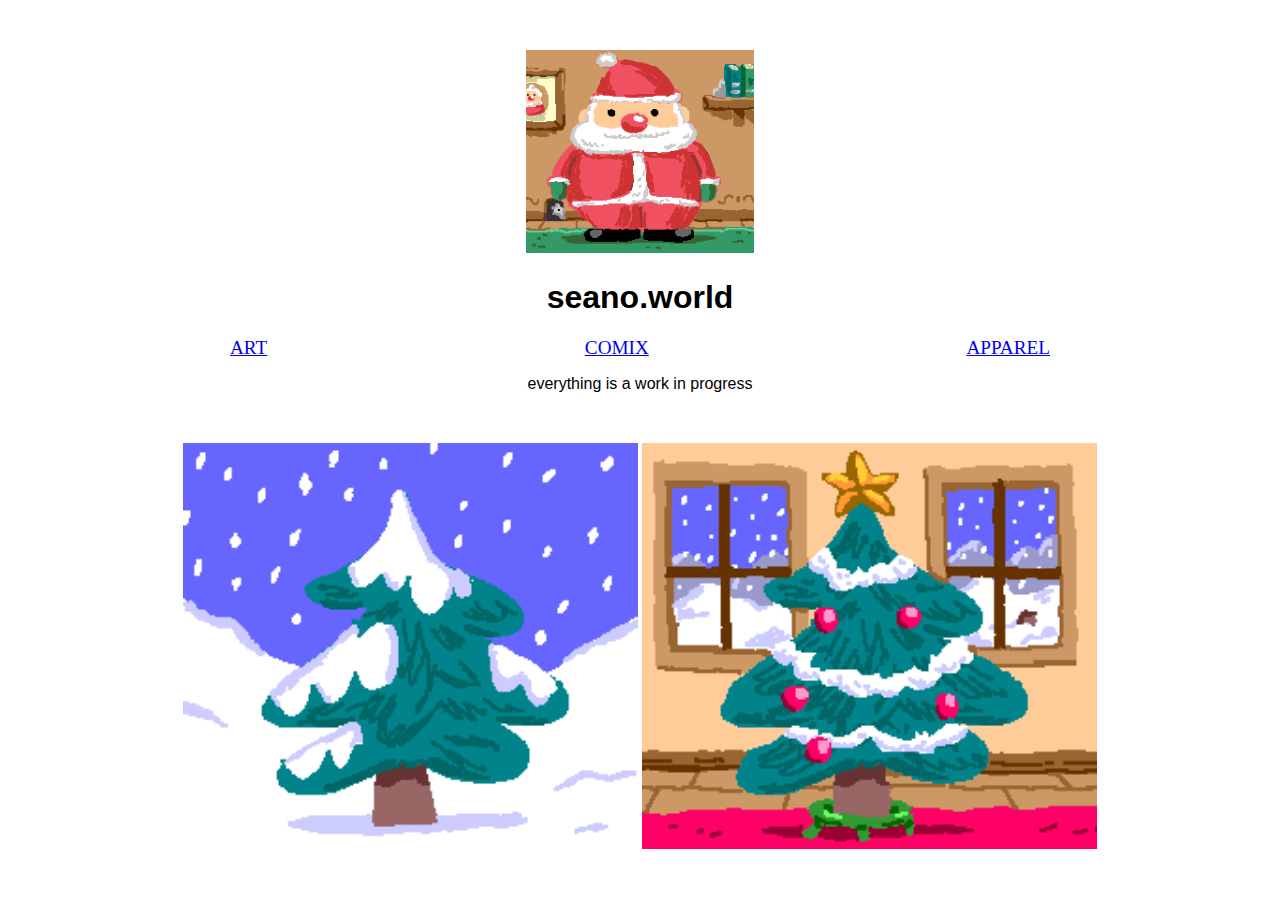
<file: index.html>
<!DOCTYPE html>
<html lang="en-US">
  <head>
    <link rel="stylesheet" type="text/css" href="styles/style.css" />
    <meta charset="utf-8" />
    <meta name="viewport" content="width=device-width, initial-scale=1" />
    <title>Sean Mac</title>
    <link rel="preconnect" href="https://fonts.googleapis.com" />
    <link rel="preconnect" href="https://fonts.gstatic.com" crossorigin />
    <link
      href="https://fonts.googleapis.com/css2?family=Science+Gothic:wght@100..900&display=swap"
      rel="stylesheet"
    />
    <script async src="scripts/main.js"></script>
  </head>
  <body>
    <header>
      
    </header>
    <div class="container">
      <div class="row">
        <img width="20%" src="images/santa.png" />
      </div>
      <h1>seano.world</h1>
       <nav>
        <ul>
          <li><a href="art.html">ART</a></li>
          <li><a href="comix.html">COMIX</a></li>
          <li><a href="apparel.html">APPAREL</a></li>
        </ul>
      </nav>
      <p>everything is a work in progress</p>
    </div>
    <div class="container">
    <div class="row">
    <img width="40%" src="images/tree.png" />
    <img width="40%" src="images/xtree.png" />
</div>
  </body>
</html>
</file>
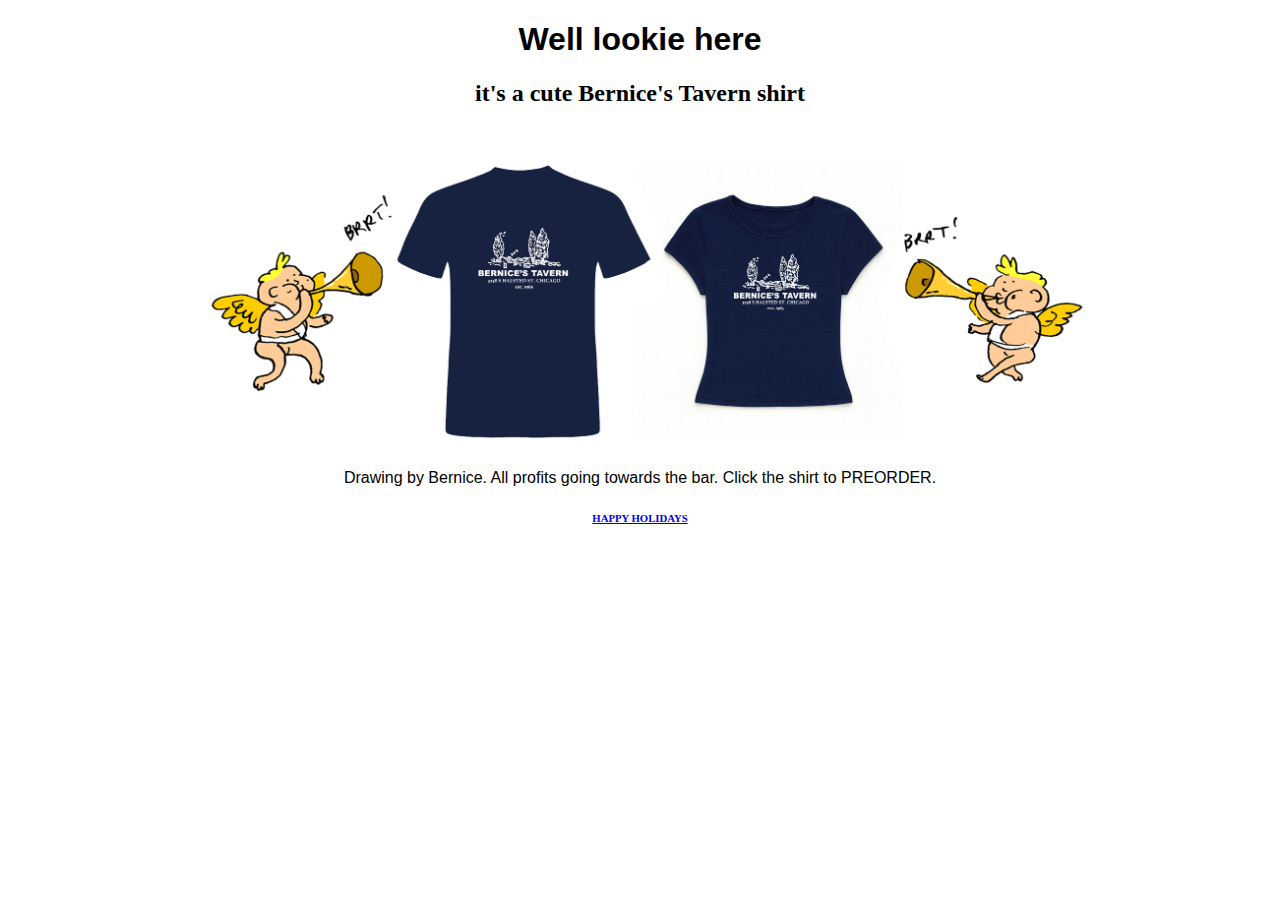
<file: apparel.html>
<!DOCTYPE html>
<html lang="en-US">
  <head>
    <link rel="stylesheet" type="text/css" href="styles/style.css" />
    <meta charset="utf-8" />
    <meta name="viewport" content="width=device-width, initial-scale=1" />
    <title>apparel</title>
    <link rel="preconnect" href="https://fonts.googleapis.com" />
    <link rel="preconnect" href="https://fonts.gstatic.com" crossorigin />
    <link
      href="https://fonts.googleapis.com/css2?family=Science+Gothic:wght@100..900&display=swap"
      rel="stylesheet"
    />
   
  </head>
  <h1>Well lookie here</h1>
  <h2>it's a cute Bernice's Tavern shirt</h2>

  <body>
     <div class="container">
    <div class="row">
      <a href="https://www.seano.shop/product/bernices-tavern-t-shirt">
    <img width="80%" src="images/berniceshirt.png"> </a>
    <p>Drawing by Bernice. All profits going towards the bar. Click the shirt to PREORDER.</p>
    <a href="index.html"><H6>HAPPY HOLIDAYS</H6></a>

</div>
  </body>
</html>
</file>
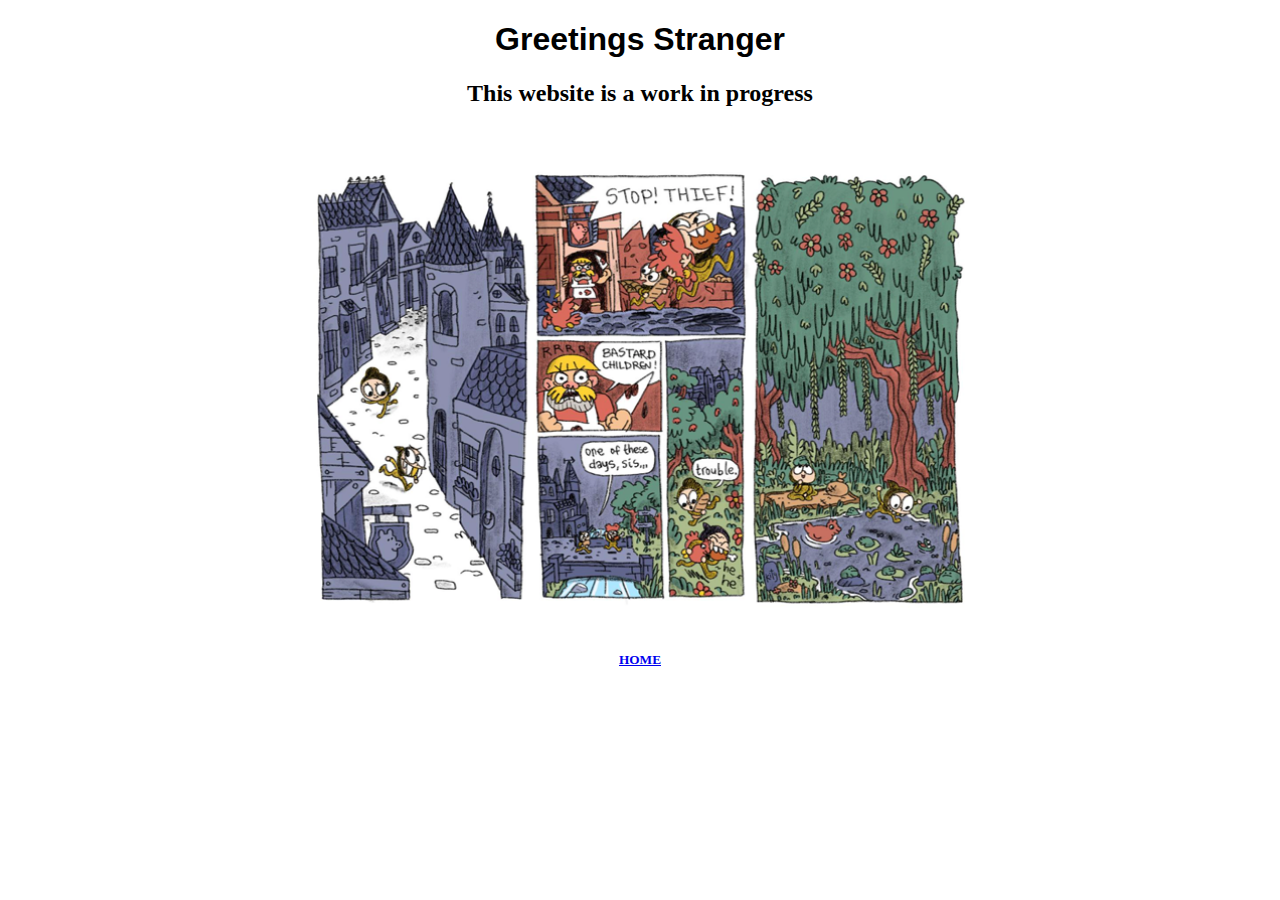
<file: art.html>
<!DOCTYPE html>
<html lang="en-US">
  <head>
    <link rel="stylesheet" type="text/css" href="styles/style.css" />
    <meta charset="utf-8" />
    <meta name="viewport" content="width=device-width, initial-scale=1" />
    <title>art</title>
    <link rel="preconnect" href="https://fonts.googleapis.com" />
    <link rel="preconnect" href="https://fonts.gstatic.com" crossorigin />
    <link
      href="https://fonts.googleapis.com/css2?family=Science+Gothic:wght@100..900&display=swap"
      rel="stylesheet"
    />
  </head>
  <h1>Greetings Stranger</h1>
  <h2>This website is a work in progress</h2>
 <body>
  <div class="container">
    <div class="row">
    <img width="60%" src="images/thief.png" />
      <a href="index.html"><h5>HOME</h5></a>
</div>
  </body>
  </html>
</file>
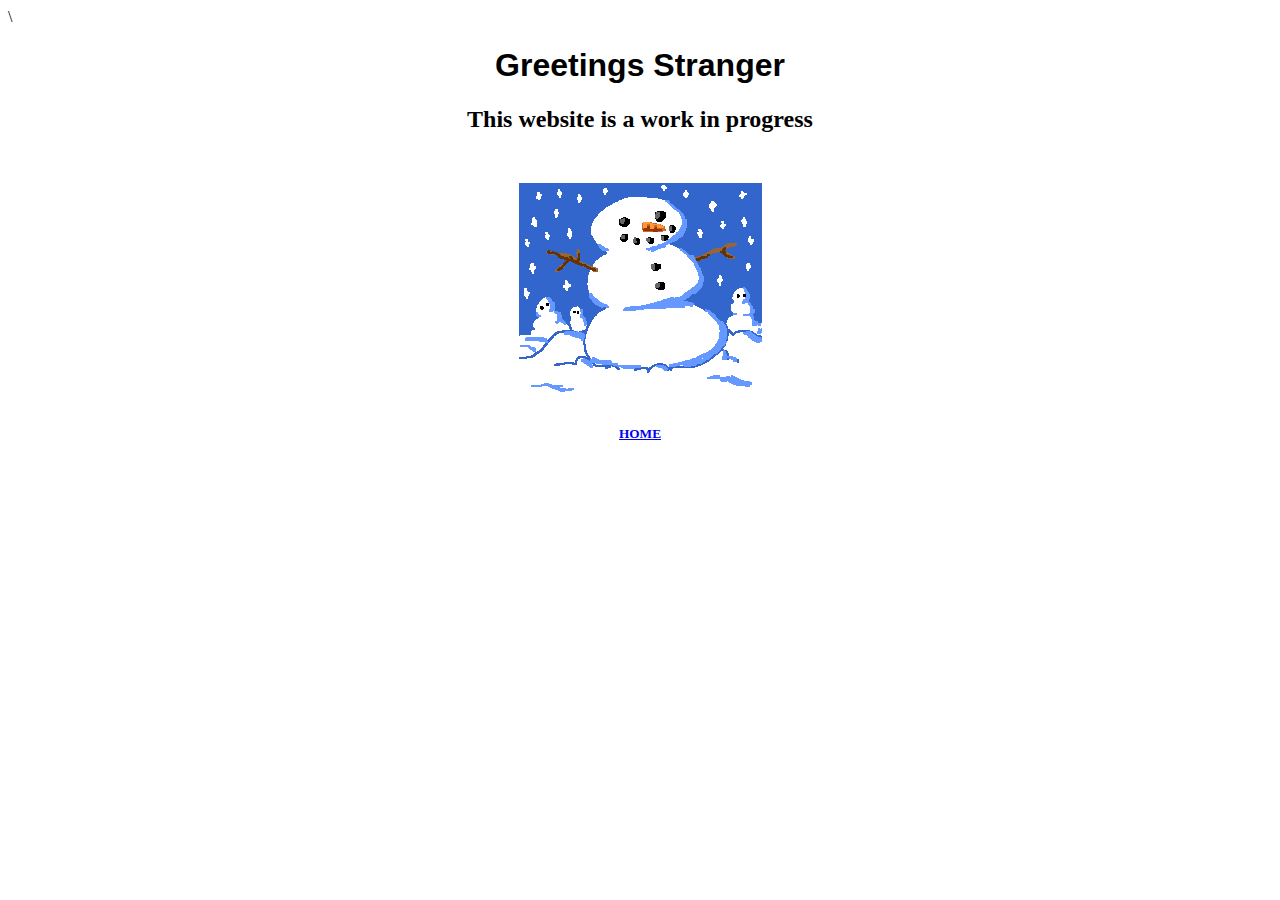
<file: comix.html>
<!DOCTYPE html>
<html lang="en-US">
  <head>
    <link rel="stylesheet" type="text/css" href="styles/style.css" />
    <meta charset="utf-8" />
    <meta name="viewport" content="width=device-width, initial-scale=1" />
    <title>comix</title>
    <link rel="preconnect" href="https://fonts.googleapis.com" />
    <link rel="preconnect" href="https://fonts.gstatic.com" crossorigin />
    <link
      href="https://fonts.googleapis.com/css2?family=Science+Gothic:wght@100..900&display=swap"
      rel="stylesheet"
    /></head
  >\
  <body>
    <h1>Greetings Stranger</h1>
    <h2>This website is a work in progress</h2>
   <div class="container">
  <div class="row">
<img src="images/snowman.png"/>
</div>
<a href="index.html"><h5>HOME</h5></a>
  </body>
</html>
</file>
<file: styles/style.css>
.container {
  width: 90%;
  max-width: 1200px;
  margin: 50px auto;
}
div {
  display: block;
  unicode-bidi: isolate;
}
body {
  display: block;
  margin: 8px;
}
.container .row {
  text-align: center;
}
h1 {
  text-align: center;
  font-family: "Lucida Sans", "Lucida Sans Regular", "Lucida Grande",
    "Lucida Sans Unicode", Geneva, Verdana, sans-serif;
}
h2 {
  text-align: center;
}
h5 {
  text-align: center;
}
h6 {
  text-align: center;
}
p {
  text-align: center;
  font-family: "Lucida Sans", "Lucida Sans Regular", "Lucida Grande",
    "Lucida Sans Unicode", Geneva, Verdana, sans-serif;
}
ul {
  padding: 0;
  list-style-type: none;
  text-align: center;
  display: flex;
  flex-flow: row wrap;
  justify-content: center;
  align-items: center;
}

li {
  flex: auto;
}

nav a {
  font-size: 1.2em;
  padding: 0 20px;
}
</file>
